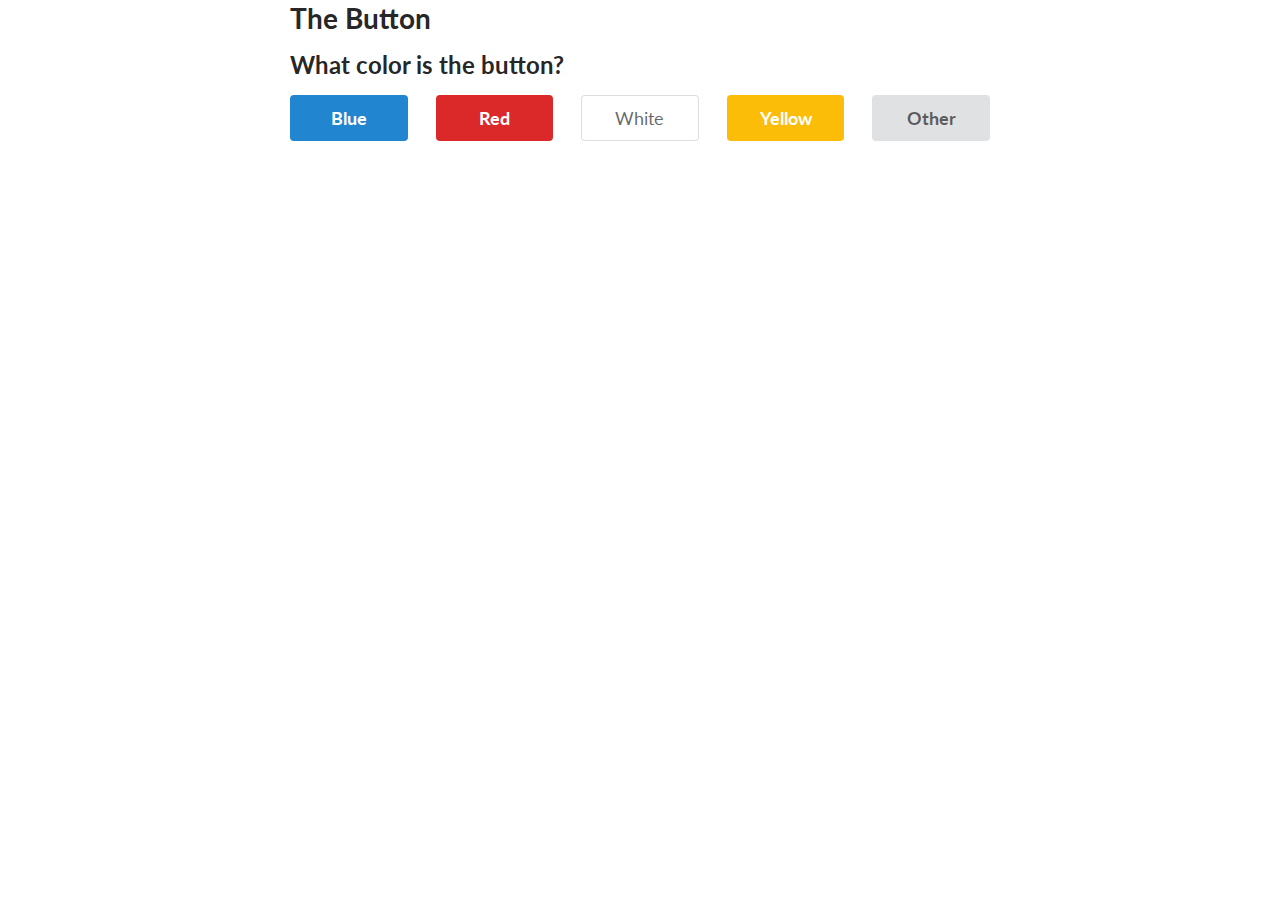
<file: button.html>
<!DOCTYPE html>
<html>
  <head>
    <meta charset="utf-8">
    <title>The Button</title>
    <link rel="stylesheet" href="assets/vendor/css/semantic.min.css">
    <style media="screen">
      .ending.header {
        margin-top: 0px;
      }
    </style>
  </head>
  <body>
    <section id="the-button" class="ui text container">
      <h1>The Button</h1>

      <article class="ui teal inverted segment button-ending" id="button-immediate">
        <p class="">We're ready!</p>
        <h1 class="ending header">Press and immediately release the button</h1>

        <button type="button" name="reset" class="ui inverted button btn-reset">New button module</button>
        <button type="button" name="new-module" class="ui inverted button btn-home">Other modules</button>
      </article>

      <article class="button-ending" id="button-hold">
        hold and check color
        <button type="button" name="reset" class="ui button btn-reset">New button module</button>
        <button type="button" name="new-module" class="ui button btn-home">Other modules</button>
      </article>
    </section>

    <script src="https://cdnjs.cloudflare.com/ajax/libs/jquery/2.2.2/jquery.min.js" charset="utf-8"></script>
    <script src="assets/vendor/js/handlebars-v4.0.5.js" charset="utf-8"></script>
    <script src="assets/js/load_mc.js" charset="utf-8"></script>

    <script src="assets/js/module_button.js" charset="utf-8"></script>
  </body>
</html>
</file>
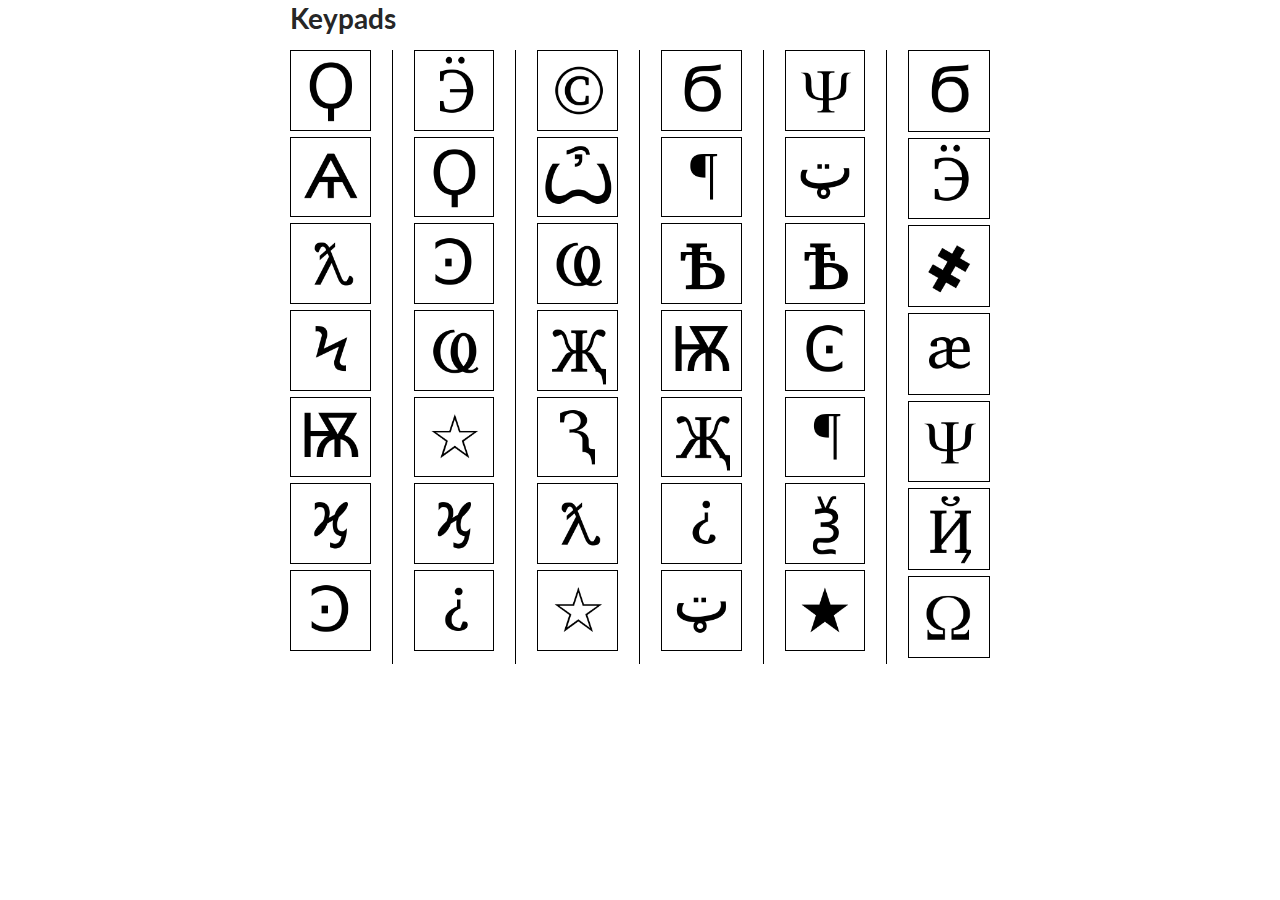
<file: keypad.html>
<!DOCTYPE html>
<html>
  <head>
    <meta charset="utf-8">
    <title>Keypad (Symbols)</title>
    <link rel="stylesheet" href="assets/vendor/css/semantic.min.css">
    <link rel="stylesheet" href="assets/css/keypad.css">

  </head>
  <body>
    <section id="module-keypad" class="ui text container">
      <h1>Keypads</h1>

    </section>

    <script src="https://cdnjs.cloudflare.com/ajax/libs/jquery/2.2.2/jquery.min.js" charset="utf-8"></script>
    <script src="assets/vendor/js/handlebars-v4.0.5.js" charset="utf-8"></script>

    <script src="assets/js/module_keypad.js" charset="utf-8"></script>
  </body>
</html>
</file>
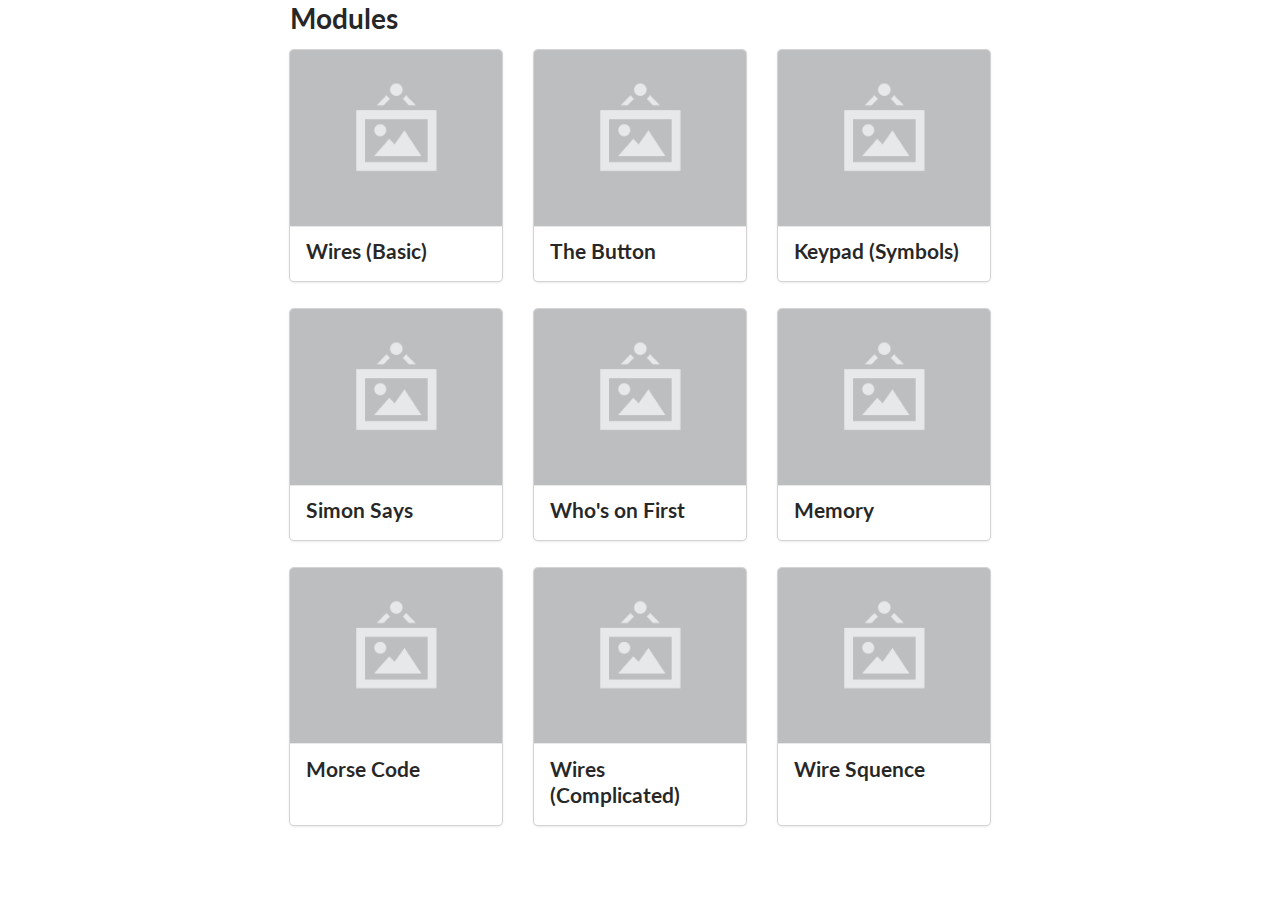
<file: module_menu.html>
<!DOCTYPE html>
<html>
  <head>
    <meta charset="utf-8">
    <title>Wires</title>
    <link rel="stylesheet" href="assets/vendor/css/semantic.min.css">
  </head>
  <body>
    <section id="module-menu" class="ui text container">
      <h1>Modules</h1>
      <div class="ui link three cards" id="module-menu-container"></div>

    </section>

    <script src="https://cdnjs.cloudflare.com/ajax/libs/jquery/2.2.2/jquery.min.js" charset="utf-8"></script>
    <script src="assets/vendor/js/handlebars-v4.0.5.js" charset="utf-8"></script>
    <script src="assets/js/module_menu.js" charset="utf-8"></script>
  </body>
</html>
</file>
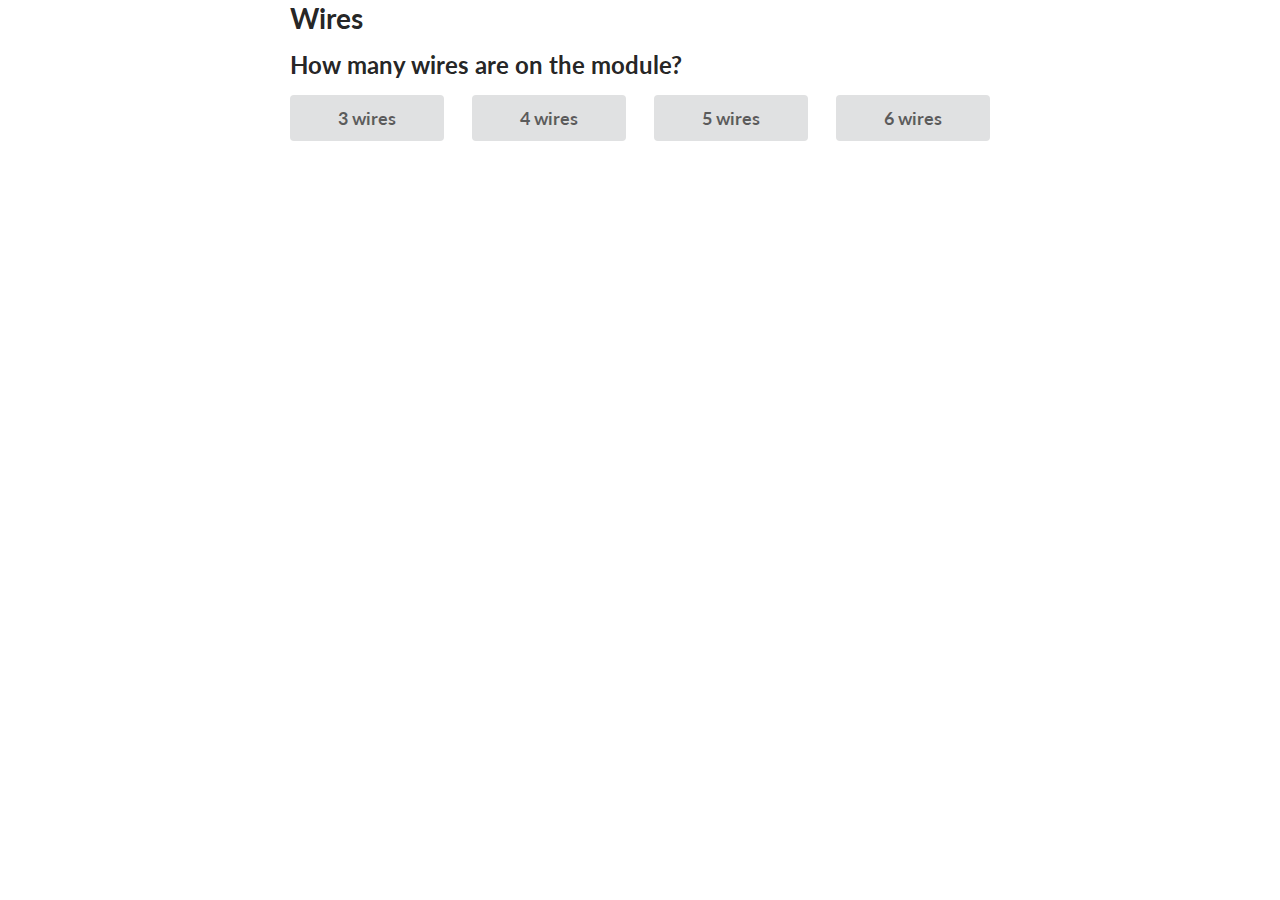
<file: wires_basic.html>
<!DOCTYPE html>
<html>
  <head>
    <meta charset="utf-8">
    <title>Wires</title>
    <link rel="stylesheet" href="assets/vendor/css/semantic.min.css">
    <style media="screen">
      .ending.header {
        margin-top: 0px;
      }
    </style>
  </head>
  <body>
    <section id="wires-basic" class="ui text container">
      <h1>Wires</h1>

    </section>

    <script src="https://cdnjs.cloudflare.com/ajax/libs/jquery/2.2.2/jquery.min.js" charset="utf-8"></script>
    <script src="assets/vendor/js/handlebars-v4.0.5.js" charset="utf-8"></script>
    <script src="assets/js/load_mc.js" charset="utf-8"></script>

    <script src="assets/js/module_wires_basic.js" charset="utf-8"></script>
  </body>
</html>
</file>
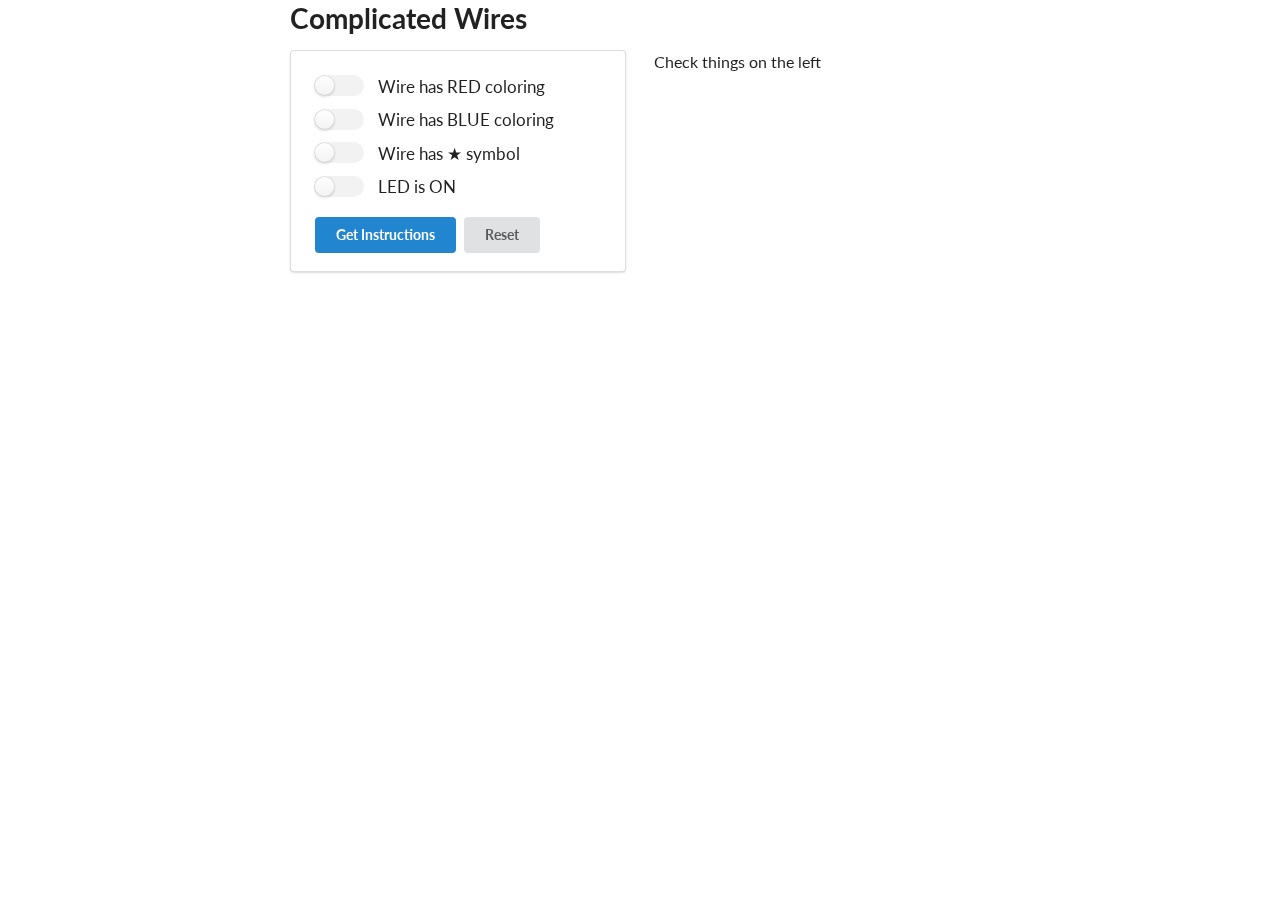
<file: wires_complicated.html>
<!DOCTYPE html>
<html>
  <head>
    <meta charset="utf-8">
    <title>Complicated Wires</title>
    <link rel="stylesheet" href="assets/vendor/css/semantic.min.css">
    <link rel="stylesheet" href="assets/css/wires_comp.css">

  </head>
  <body>
    <section id="wires-comp" class="ui text container">
      <h1>Complicated Wires</h1>

      <div class="ui grid">
        <aside class="eight wide column">
          <form class="ui segment wc-form">
            <div class="ui toggle checkbox">
              <input type="checkbox" data-wc-prop="red">
              <label>Wire has RED coloring</label>
            </div>
            <div class="ui toggle checkbox">
              <input type="checkbox" data-wc-prop="blue">
              <label>Wire has BLUE coloring</label>
            </div>
            <div class="ui toggle checkbox">
              <input type="checkbox" data-wc-prop="star">
              <label>Wire has ★ symbol</label>
            </div>
            <div class="ui toggle checkbox">
              <input type="checkbox" data-wc-prop="led">
              <label>LED is ON</label>
            </div>
            <br>
            <button class="ui primary button" id="wc-run">Get Instructions</button>
            <button class="ui button" id="wc-reset">Reset</button>
          </form>
        </aside>

        <div class="eight wide column">
          <article id="wc-results-default">
            Check things on the left
          </article>
          <article id="wc-results-custom"></article>

        </div>
      </div>

    </section>

    <script src="https://cdnjs.cloudflare.com/ajax/libs/jquery/2.2.2/jquery.min.js" charset="utf-8"></script>
    <script src="assets/vendor/js/handlebars-v4.0.5.js" charset="utf-8"></script>
    <script src="assets/vendor/js/checkbox.min.js" charset="utf-8"></script>

    <script src="assets/js/module_wires_comp.js" charset="utf-8"></script>
  </body>
</html>
</file>
<file: assets/css/keypad.css>
.keypad-column:not(:last-child) {
  border-right: 1px solid black;
}

.keypad-cell {
  /*background-color: #F0F0F0;*/
}

.keypad-cell img {
  border: 1px solid black;
  width: 100%;
}

.keypad-cell .selected {
  background-color: #DDD;
}

.keypad-cell .confirmed {
  background-color: #FFD700;
}
</file>
<file: assets/css/wires_comp.css>
.segment.wc-form {
  padding: 24px 24px 18px 24px;
}
.wc-form .checkbox {
  font-size: 1.2rem;
  margin-bottom: 12px;
}

.wc-form .button {
  margin-top: 8px;
}
</file>
